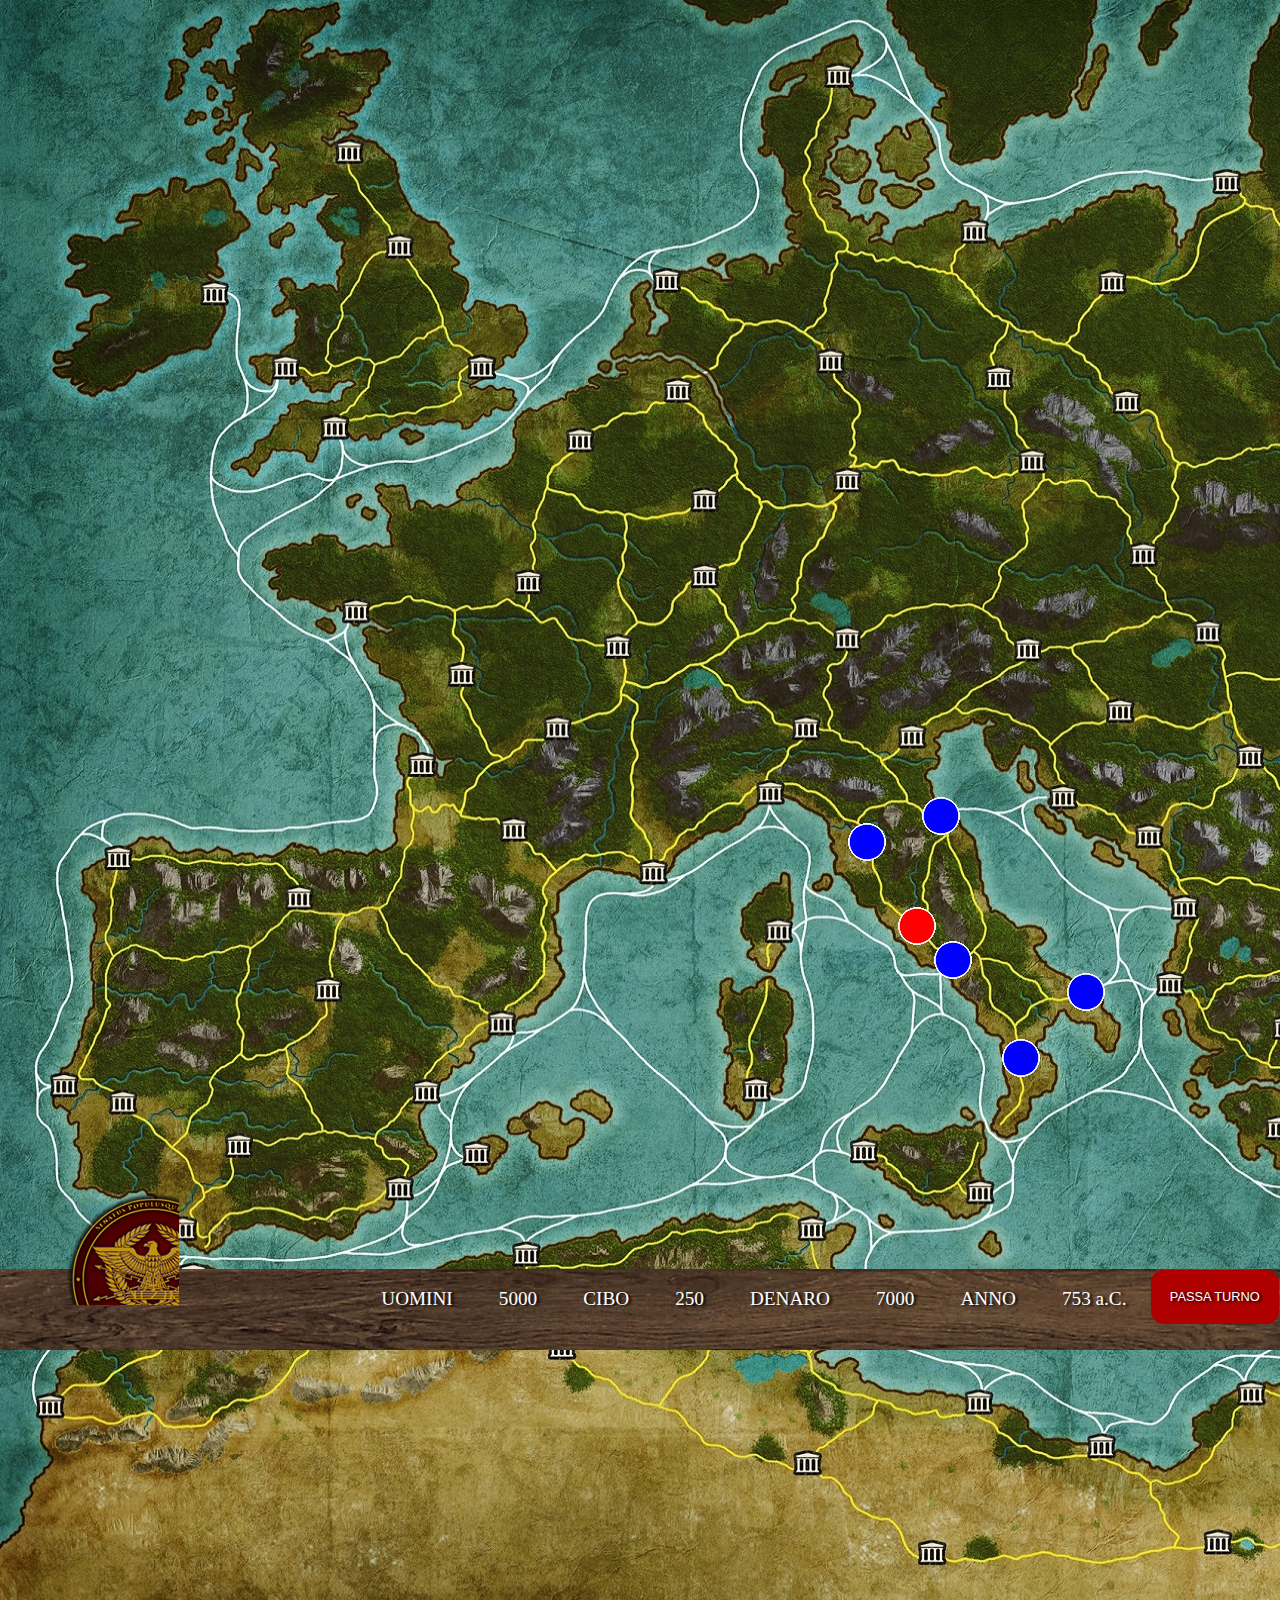
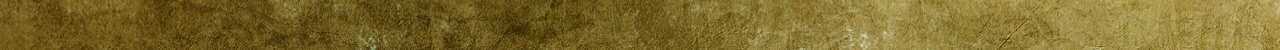
<file: index.html>
<html>

<head>
	<meta charset="UTF-8" />
	<title id="PAGINA">MAPPA</title>
	<script language="javascript" type="text/javascript" src="libraries/p5.js"></script>
	<script language="javascript" type="text/javascript" src="libraries/p5.dom.js"></script>
	<script language="javascript" type="text/javascript" src="libraries/p5.sound.js"></script>
	<script language="javascript" type="text/javascript" src="libraries/jquery-3.2.1.min.js"></script>
	<link rel="stylesheet" type="text/css" href="stile.css">
	<link rel="stylesheet" href="msc-style.css">
	<script src="msc-script.js"></script>
	<script language="javascript" type="text/javascript" src="Start.js"></script>
	<script language="javascript" type="text/javascript" src="City.js"></script>
	<script language="javascript" type="text/javascript" src="Legion.js"></script>
	<script language="javascript" type="text/javascript" src="Unita.js"></script>
</head>

<body>

	<table id="navStat" class="navStat">
		<caption>
			<p class="INFO2">STATISTICHE IMPERO</p>
		</caption>
		<thead>
			<tr>
				<th></th>
				<th>Uomini</th>
				<th>Cibo</th>
				<th>Denaro</th>
			</tr>
		</thead>
		<tfoot>
			<tr>
				<td>PREVISIONE</td>
				<td id="preUomini">0000</td>
				<td id="preCibo">0000</td>
				<td id="preDenaro">0000</td>
			</tr>
		</tfoot>
		<tbody>
			<tr>
				<td>Bonus Città</td>
				<td id="bonusUomini">0000</td>
				<td id="bonusCibo">0000</td>
				<td id="bonusDenaro">0000</td>
			</tr>
			<tr>
				<td>Costi Città</td>
				<td id="CCUomini">0000</td>
				<td id="CCCibo">0000</td>
				<td id="CCDenaro">0000</td>
			</tr>
			<tr>
				<td>Costi Esercito</td>
				<td id="CEUomini">0000</td>
				<td id="CECibo">0000</td>
				<td id="CEDenaro">0000</td>
			</tr>
		</tbody>
	</table>



	<div id="navInfo" class="navInfo">
		<button type="button" class="button" href="javascript:void(0)" class="TURNO" onclick="passaTurno()" id="turno">PASSA TURNO</button>

		<li class="INFO"><a class="INFO2" id="anno">000000</a></li>
		<li class="INFO"><a class="INFO2">ANNO</a></li>

		<li class="INFO"><a class="INFO2" id="denaro">000000</a></li>
		<li class="INFO"><a class="INFO2">DENARO</a></li>

		<li class="INFO"><a class="INFO2" id="cibo">000000</a></li>
		<li class="INFO"><a class="INFO2">CIBO</a></li>

		<li class="INFO"><a class="INFO2" id="uomini">000000</a></li>
		<li class="INFO"><a class="INFO2">UOMINI</a></li>
	</div>

	<div class="LOGO" href="javascript:void(0)" onclick="openStat()"></div>

	<div id="mySidenav" class="sidenav">
		<a href="javascript:void(0)" class="closebtn" onclick="closeNav()">&times;</a>
		<p id="NAV1" class="NAV1">NOME</p>
		<a id="NAV2" class="NAV2" href="javascript:void(0)" onclick="">X</a>
		<a id="NAV3" class="NAV2" href="javascript:void(0)" onclick="">X</a>
		<a id="NAV4" class="NAV2" href="javascript:void(0)" onclick="">X</a>
	</div>
	<div id="mySidenav2" class="sidenav2">
		<a href="javascript:void(0)" class="closebtn2" onclick="closeNav2()">&times;</a>
		<P id="selTitle" class="NAV1b">TEST</p>
		<a id="sel0" class="NAV2b" href="javascript:void(0)" onclick="">TEST</a>
		<a id="sel1" class="NAV2b" href="javascript:void(0)" onclick="">TEST</a>
		<a id="sel2" class="NAV2b" href="javascript:void(0)" onclick="">TEST</a>
		<a id="sel3" class="NAV2b" href="javascript:void(0)" onclick="">TEST</a>
		<a id="sel4" class="NAV2b" href="javascript:void(0)" onclick="">TEST</a>
		<a id="sel5" class="NAV2b" href="javascript:void(0)" onclick="">TEST</a>
	</div>
	<canvas class="MAPPA" id="MAPPA" height="1650" width="3000"></canvas>
	<canvas class="CAMPO_DI_BATTAGLIA" id="CAMPO_DI_BATTAGLIA" height="1080" width="1920"></canvas>

</body>

<script>
	var isOnDiv = false;
	var isOnDiv2 = false;
	var isOnStat = false;
	$("#mySidenav").mouseenter(function () { isOnDiv = true; });
	$("#mySidenav2").mouseenter(function () { isOnDiv = true; isOnDiv2 = true; });
	$("#mySidenav").mouseleave(function () { isOnDiv = false; });
	$("#mySidenav2").mouseleave(function () { isOnDiv = false; isOnDiv2 = false; });

	$("#navStat").mouseenter(function () { isOnStat = true; });
	$("#navStat").mouseleave(function () { isOnStat = false; });

</script>
<script>

</script>


</html>
</file>
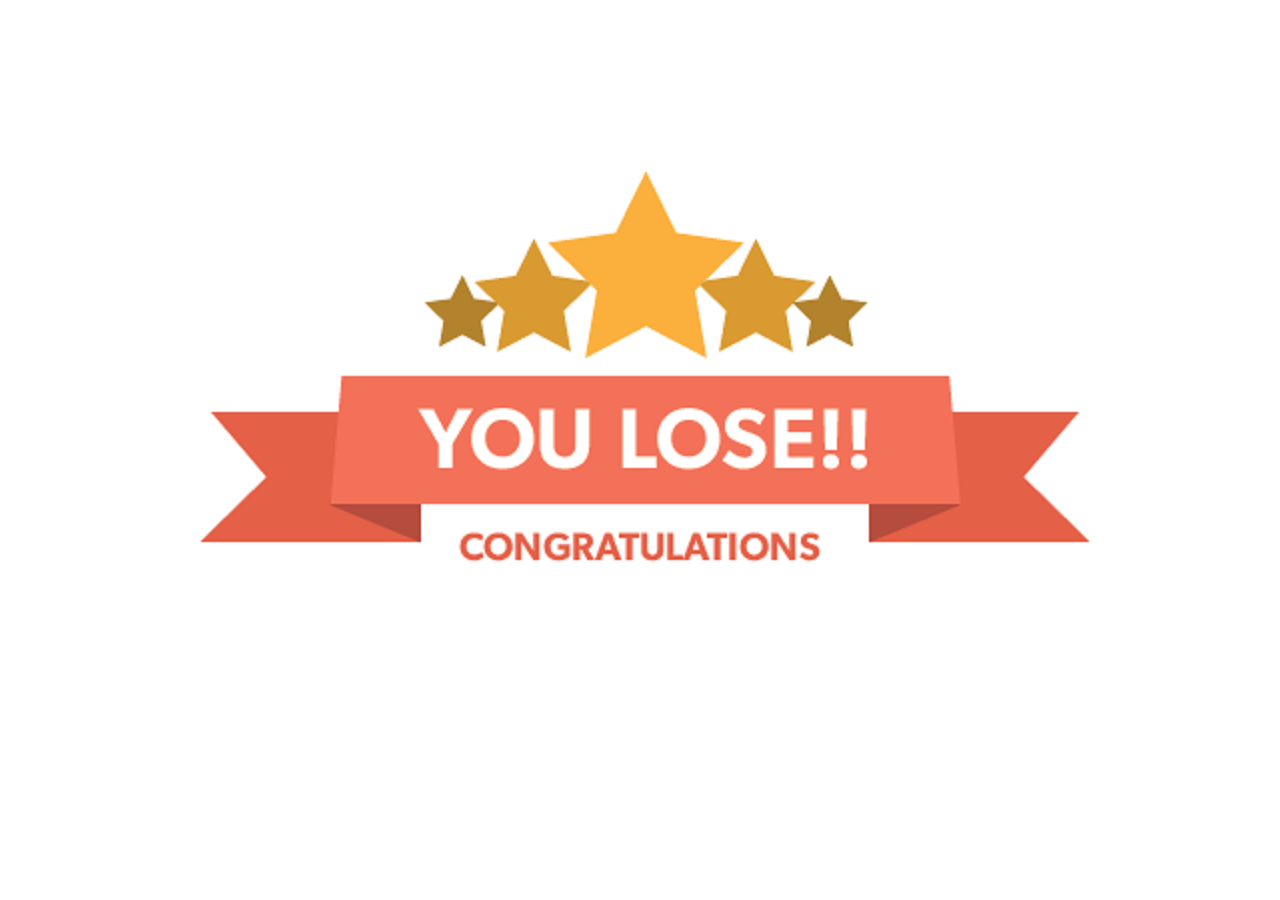
<file: LOSE.html>
<html>

<head>
    <meta charset="UTF-8" />
    <title id="PAGINA">LOSE</title>
    <script language="javascript" type="text/javascript" src="libraries/p5.js"></script>
    <script language="javascript" type="text/javascript" src="libraries/p5.dom.js"></script>
    <script language="javascript" type="text/javascript" src="libraries/p5.sound.js"></script>
</head>

<body>
    <div align="center">
        <img align="center" src="img/lose.png">
    </div>
</body>
</file>
<file: stile.css>
body {
	padding: 0;
	margin: 0;
}

canvas {
	top:0;
	position:absolute;
}

.CAMPO_DI_BATTAGLIA {
    position: fixed;
    z-index: 1;
    height: 100%;
    width: 0;
}

/*
html {
    overflow-y: hidden;
	overflow-x: hidden
}
*/

.navInfo {

    list-style-type: none;
    height: 9%;
    margin: 0;
    padding: 0;
    overflow: hidden;
    background-color: #333;
    position: fixed;
    bottom: 0;
    width: 100%;
    z-index: 1;
    background-image: url("img/tab1.jpg");
}

.INFO {
    float: right;

}

.INFO2 {
    display: block;
    font-size: 1.5vw;
    color: #FFF;
    text-shadow: 0.2vw 0.1vw 0.2vw #000;
    text-align: center;
    padding: 1.5vw 1.8vw 0.2vw;
    text-decoration: none;
    user-select: none;
}

.navStat {
    background-color: #AF0000;
    position: fixed;
    left: 30%;
    top: 5%;
    z-index: 0;
    background-image: url("img/nav_bianco.jpg");
}

.button {
    float: right;
    display: block;
    font-size: 1vw;
    color: #FFFFFF;
    text-shadow: 0.2vw 0.1vw 0.2vw #000;
    text-align: center;
    padding: 1.5vw 1vw;
    text-decoration: none;
    user-select: none;
    border: none;
    border-radius: 1vw;
    background-color: #AF0000;
    width: 10%;
    transition: 0.5s;
    cursor: pointer;
    margin: 0.1vw;
}

.button:hover {
    background-color: #4CAF50;
}

.LOGO {
    height: 9vw;
    width: 9vw;
    position: fixed;
    z-index: 1;
    bottom: 5%;
    left: 5%;
    background-image: url("img/logo2.png");
    zoom: 1;
    cursor: pointer;
    transition: 0.5s;
}

.LOGO:hover{
    background-image: url("img/logo3.png");
}

.sidenav {
    height: 100%;
    width: 0;
    position: fixed;
    z-index: 1;
    background-color: #FFFFFF;
    overflow-x: hidden;
    padding-top: 5%;
    transition: 0.5s;
    /* background-image: url("img/barraRoma.jpg");*/
}

.sidenav2 {
    height: 100%;
    width: 0;
    position: fixed;
    z-index: 1;
    left: 15%;
    background-color: #d3d3d3;
    overflow-x: hidden;
    padding-top: 5%;
    transition: 0.5s;
}

.NAV1 {
    border-style: outset;
    padding: 1vw 1vw 1vw 1vw;
    text-decoration: none;
    font-size: 2vw;
    color: #FFFFFF;
    text-shadow: 0.2vw 0.1vw 0.2vw #000;
    display: block;
    transition: 0.1s;
    user-select: none;
    background-image: url("img/nav_bianco.jpg");
}

.NAV1b {
    border-style: outset;
    padding: 1vw 1vw 1vw 1vw;
    text-decoration: none;
    font-size: 2vw;
    color: #FFFFFF;
    text-shadow: 0.2vw 0.1vw 0.2vw #000;
    display: block;
    transition: 0.1s;
    user-select: none;
    background-image: url("img/nav_bianco.jpg");
}

.NAV2 {
    padding: 1vw 1vw 1vw 1vw;
    text-decoration: none;
    font-size: 1.5vw;
    color: #FFFFFF;
    text-shadow: 0.2vw 0.1vw 0.2vw #000;
    display: block;
    transition: 0.1s;
    user-select: none;
}

.NAV2b {
    padding: 1vw 1vw 1vw 1vw;
    text-decoration: none;
    font-size: 1.5vw;
    color: #000;
    text-shadow: 0.2vw 0.1vw 0.2vw #000;
    display: block;
    transition: 0.1s;
    user-select: none;
}

.NAV2:hover, .offcanvas a:focus{
    color: #f9d800;
}

.NAV2b:hover, .offcanvas a:focus{
    color: #f9d800;
}

.NAV1:hover, .offcanvas a:focus{
    color: #FFFFFF;
    cursor: default;
}

.sidenav2 .closebtn2 {
    position: absolute;
    top: 0;
    right: 1vw;
    font-size: 1.5vw;
    margin-left: 100%;
    padding: 1vw 1vw 1vw 1vw;
    text-decoration: none;
    color: #000;
    display: block;
    transition: 0.3s;
    user-select: none;
}

.sidenav .closebtn {
    position: absolute;
    top: 0;
    right: 1vw;
    font-size: 1.5vw;
    margin-left: 100%;
    padding: 1vw 1vw 1vw 1vw;
    text-decoration: none;
    color: #FFFFFF;
    display: block;
    transition: 0.3s;
    user-select: none;
}


table  {
	position: relative;
    border-collapse:collapse;
	text-align: center;
	top: 100%;
    user-select: none;
}

td {
    border:0.1vw solid #000;
    padding:1.5vw;
	font: 1.5vw Arial;
    user-select: none;
}

th { 
    border:0.1vw solid #000;
    padding:1.5vw;
	font: bold 1.5vw Arial;
    user-select: none;
}
</file>
<file: msc-style.css>
.msc-confirm {
    display: none;
    color: #FFF;
    text-shadow: 0.2vw 0.1vw 0.2vw #000;
    -webkit-font-smoothing: antialiased;
    position: fixed;
    top: 0;
    left: 0;
    width: 100%;
    height: 100%;
        user-select: none;
}
.msc-overlay {
    position: fixed;
    top: 0;
    height: 100%;
    width: 100%;
    opacity: 0.9;
    left: 0;
    /*background-color: #fff;*/
    z-index: 20;
        user-select: none;
}

.msc-confirm button {
    background: none;
    border: none;
    cursor: pointer;
    transition: all 0.2s ease-in;
        user-select: none;
}

.msc-confirm button:focus {
    outline: none;
        user-select: none;
}

.msc-close {
    position: absolute;
    top: 0;
    right: 0;
    width: 1.5vw;
    height: 1.5vw;
    border-radius: 1.5vw;
    font-size: 1.5vw;
    text-align: center;
    vertical-align: middle;
        user-select: none;
}
.msc-close:hover {
    background: #eee;
        user-select: none;
}

.msc-content {
    position: relative;
    z-index: 21;
    background: #AF0000;
    opacity: 1.0;
    max-width: 25%;
    margin: 10% auto 10% auto;
    padding: 1.5vw;
    text-align: center;
    border-style: outset;
        user-select: none;
}

.msc-title {
    font-size: 1.5vw;
    margin: 0 0 0.1vw 0;
        user-select: none;
}
.msc-body {
    font-size: 1.5vw;
    margin-bottom: 1vw;
    color: #FFF;
    text-shadow: 0.2vw 0.1vw 0.2vw #000;
        user-select: none;
}
.msc-body p {
    margin: 0 0 1vw 0;
        user-select: none;
}

.msc-input {
    box-sizing: border-box;
    width: 100%;
    height: 2vw;
    font-size: 1.5vw;
    text-align: center;
    letter-spacing: 0.02vw;
    font-weight: 2vw;
    font-style: normal;
    font-family: "Lucida Grande","Lucida Sans Unicode","Lucida Sans",Geneva,Verdana,sans-serif;
    border: none;
    border-bottom: 0.1vw solid rgba(0,0,0,0.15);
    padding: 0 1vw;
        user-select: none;
}

.msc-input:focus {
    outline: none;
    border-color: #0F985A;
        user-select: none;
}

.msc-action button {
    border: 0.1vw solid #FFF;
    color: #FFF;
    padding: 0.5vw 2vw;
    border-radius: 1vw;
    background: #AF0000;
        user-select: none;
}
.msc-action button:focus {
    outline: none;
        user-select: none;
}
.msc-ok {
    margin-right: 1vw;
        user-select: none;
}
button.msc-ok:hover, button.msc-ok:focus {
    border: 0.1vw solid #f9d800;
    color: #f9d800;
        user-select: none;
}
button.msc-cancel:hover, button.msc-cancel:focus {
    border: 0.1vw solid #FFF;
    color: #FFF;
        user-select: none;
}

.msc-sub{
    white-space: pre-line;
        user-select: none;
}
</file>
